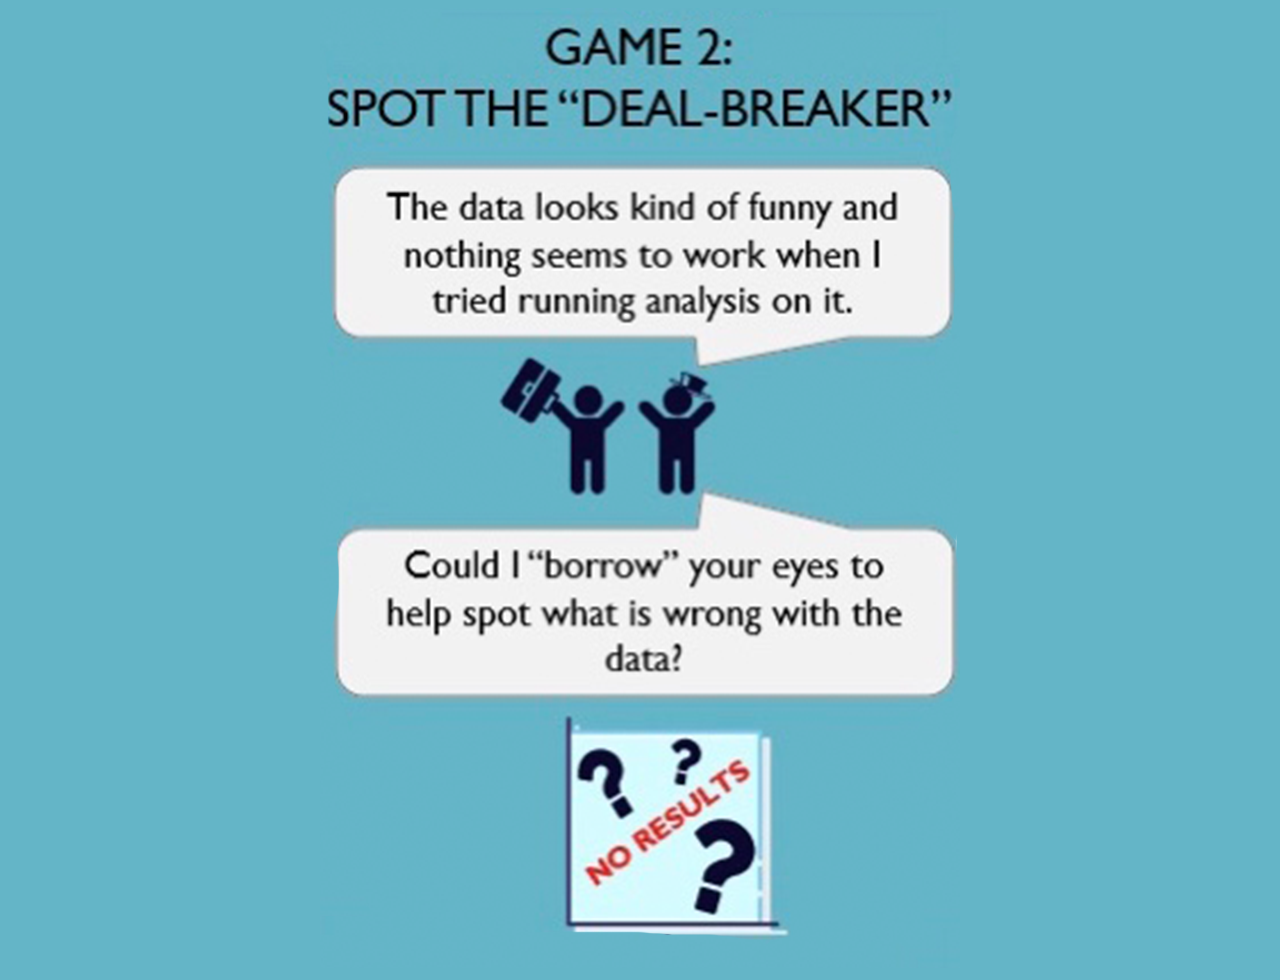
<file: game2_1/index.html>
<!DOCTYPE html>
<html>
	<head>
		<meta charset="utf-8">
		<meta name="viewport" content="width=device-width, initial-scale=1.0, maximum-scale=1.0, minimum-scale=1.0, user-scalable=no" />
		<title>Spot the "Deal-Breaker"</title>
	</head>
	<style>
		.bg{  
			background:url(img/index.png);  
			filter:"progid:DXImageTransform.Microsoft.AlphaImageLoader(sizingMethod='scale')";  
			-moz-background-size:100% 100%;  
			    background-size:100% 100%;  
			   
			}
		
	</style>
	<body style="background-color: rgb(100,181,199);">
		<div id="img1" style="text-align: center;">
			<img alt="" src="img/index.png" id="go" />
		</div>
		
		
		<script src="../jquery-1.8.3.min.js"></script>
		<script language="JavaScript" type="text/javascript">
				var go = document.getElementById('img1');
				go.onclick = function() {
					//alert(window.innerWidth);
					window.location.href = "open.html"
				};
				$(function(){
					if($(window).width()<1000){
						
						if($(window).width()>760){
							$("#go").css('width',$(window).width()/2);
							
						}else{
							$("#go").css('width',$(window).width());
						}
						//$('#go').height($(window).height());
					  //  $('#go').width($(window).width());
					}else{
						//$("#go").css('margin-left',($(window).height()/2)+($(window).height()/5));
					}
					//console.log($(window).width());
				});
		</script>

	</body>

</html>
</file>
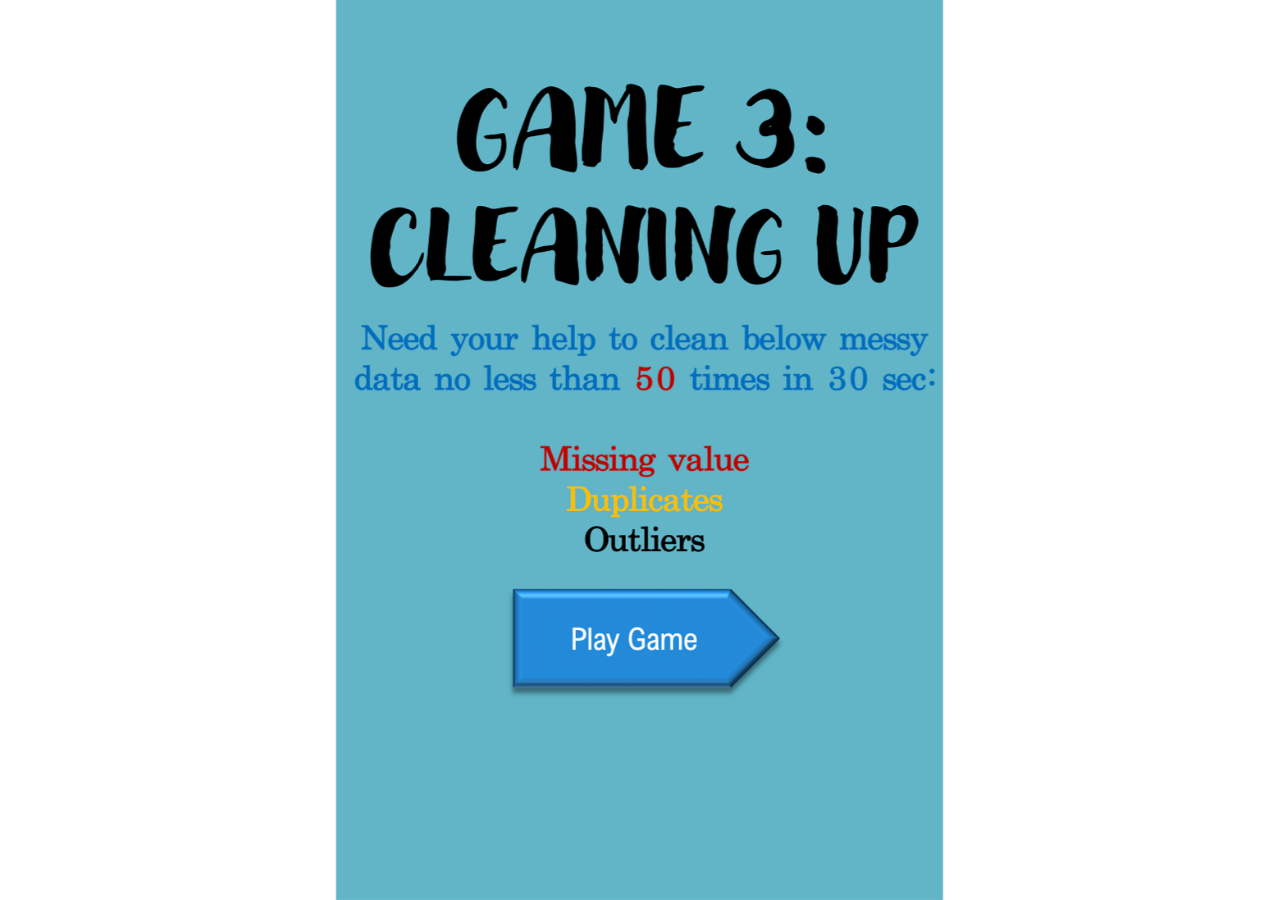
<file: game3/index.html>
<!DOCTYPE html>
<html>
	<head lang="en">
		<meta charset="UTF-8">
		<title>Data Cleaning</title>
		<meta name="viewport" content="width=device-width,user-scalable=no,initial-scale=1">
		<meta name="apple-mobile-web-app-capable" content="yes">
		<style>html,body{margin:0;height:100%;overflow:hidden;user-select:none;-webkit-user-select:none}canvas{position:fixed;top:0;left:0;display:block;height:100%;margin:auto}.board{position:fixed;top:0;left:0;width:100%;height:100%;display:none;text-align:center}.board-img{height:100%}.board-btn{position:absolute;width:67%;left:17%;height:10%;top:47%;cursor:pointer}.board-text{position:absolute;width:80%;max-height:30%;overflow:hidden;top:22%;left:10%;font-size:34px;color:#2860ad}.share-tip{display:none;position:fixed;top:0;left:0;width:100%;height:100%;background:url(img/share_tip.png?1408476074) 50% 0 rgba(0,0,0,.6) no-repeat;background-size:80% auto}.loading{position:fixed;top:0;left:0;background:rgba(0,0,0,.6);width:100%;height:100%}.loading-text{color:#fff;position:absolute;top:40%;width:100%;text-align:center}.start{position:fixed;top:0;left:0;width:100%;height:100%;background:url(img/start.jpg?1408476074) 50% 50% no-repeat;background-size:auto 100%}.start-btn{position:absolute;width:100%;left:0;top:50%;height:50%;cursor:pointer;-webkit-tap-highlight-color:transparent;tap-highlight-color:transparent}a[href^="http://tongji.baidu.com/"]{display:none}</style>
	</head>
	<body><canvas id="canvas" width="640" height="960">alternate content</canvas>
		<div id="start" class="start">
			<div id="start-btn" class="start-btn"></div>
		</div>
		<div id="loading" class="loading">
			<div class="loading-text">Loading... [<span id="loading-progress">0</span>%]</div>
		</div>
		<div id="board" class="board"><img class="board-img" src="img/board.png?1408476074">
			<div id="board-text" class="board-text"></div>
			<div class="board-btn" data-action="retry"></div>
			<div class="board-btn" onclick="toIndex()" style="
						    text-align: center;
						        top: 61%;
						        color: ;
						        width: 60%;
						        border: 0px solid ;
						        height: 9%;
						        background-color: ;
						        border-radius: 20px;
						        font-size: 46px;
						        font-weight: bold;
						        color: ;
					"></div>
			<div class="board-btn" style="top:73%" data-action="share"></div>


		</div>
		<div id="share-tip" class="share-tip"></div>
		<script type="text/javascript" src="js/lib.js"></script>
		<script type="text/javascript" src="js/game.js"></script>
		<div style='display:none'>
			<script>
				var _hmt = _hmt || [];
				(function() {
					var hm = document.createElement("script");
					hm.src = "//hm.baidu.com/hm.js?fa356a94bf5ae253b76fefa953bb56e4";
					var s = document.getElementsByTagName("script")[0];
					s.parentNode.insertBefore(hm, s);
				})();
				
				function toIndex(){
					window.location.href="../game.html";
				}
			</script>
		</div>
	</body>
</html>
</file>
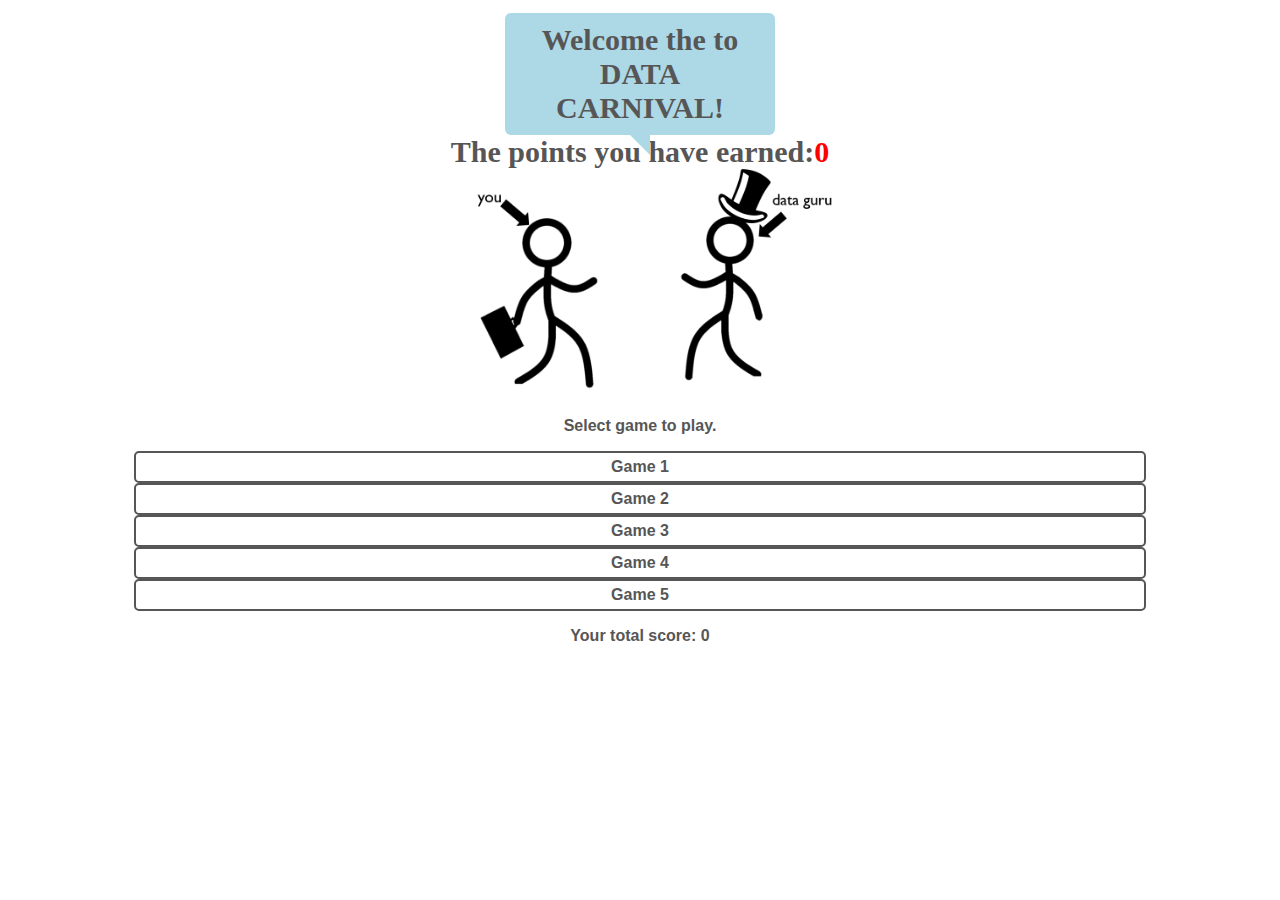
<file: game.html>
<!doctype html>
<html>
<head>
<meta charset="utf-8">
<title>Data Carnival</title>
<meta name="viewport" content="width=device-width, initial-scale=1, maximum-scale=1.0, user-scalable=no">
<link  rel="stylesheet" href="style.css">
<audio autoplay loop>
    <source src="http://soundimage.org/wp-content/uploads/2014/04/Fantasy_Game_Background.mp3" type="audio/mpeg">
    Your browser does not support the audio element.
  </audio>
</head>

<body>
    <div id="menu" class="main-container" >
        <div class="speech-bubble" id="title"> Welcome the to DATA CARNIVAL!</div>
		<div  id="title">The points you have earned:<span style="color: #f00;" id="gametotal"> 0</span></div>
        <div class="row">
            <div class="column"><img src="img/player.png" alt="player" width="100%"></div>  
            <div class="column"><img src="/img/gamemaster.png" alt="gamemaster"width="100%"></div>
        </div>
        <p>Select game to play.</p>
        <div id="gamebuttons">
            <div class="button" id="start1" onclick="startQuiz('game1')">Game 1</div>
            <div class="button" id="start2" onclick="startQuiz('game2')">Game 2</div>
            <div class="button" id="start3" onclick="startQuiz('game3')">Game 3</div>
            <div class="button" id="start4" onclick="startQuiz('game3')">Game 4</div>
            <div class="button" id="start5" onclick="startQuiz('game5')">Game 5</div>
        </div>
        <div id="totalscoredisplay"><p>Your total score: 0</p></div>
  	</div>
    <div id="game-container" style="display: none">
    <div id="gametitle"></div><br/>
    <div id="gameintro" class="main-container">
        <div class="speech-bubble" id="introspeech"></div>
        <div class="row">
            <div class="column"><img src="img/player.png" alt="player" width="100%"></div>  
            <div class="column"><img src="/img/gamemaster.png" alt="gamemaster"width="100%"></div>
        </div>
        <div class="button" id="playgame" onclick="playGame()">Play Game</div>
    </div>
    <div id="game" class="main-container" style="display: none">
        <div id="question"></div>
        <div id="countdown">
            <div id="countdown-number"></div>
            <svg width="80" height="80">
                <circle id="circle" class="circle_animation" r="31.8309886" cy="40" cx="40" stroke-width="8" stroke="black" fill="none"/>
              </svg>
        </div>
        <div id="progress"></div>
    </div>
    <div id="ending" class="main-container"  style="display: none">
        <div id="gamescore"></div>
        <div class="speech-bubble" id="endspeech"></div>
        <div class="row">
            <div class="column"><img src="img/player.png" alt="player" width="100%"></div>  
            <div class="column"><img src="img/gamemaster.png" alt="gamemaster"width="100%"></div>
        </div>
        <div class='button' id='menubutton' onclick='loadMenu()'>Go back to Menu</div>
    </div>
    </div>
    <!-- <script src="//ajax.googleapis.com/ajax/libs/jquery/1.9.1/jquery.min.js"></script> -->
	 <script src="jquery-1.8.3.min.js"></script>
    <script language="JavaScript" type="text/javascript" src="script.js"></script>
	<script language="JavaScript" type="text/javascript" >
		$(function(){
			debugger;
			var totalpoint=0;
			if(sessionStorage.getItem('finddadpoint')!=null){
				totalpoint+=Number(sessionStorage.getItem('finddadpoint'));
			}
			
			if(sessionStorage.getItem('icepailpoint')!=null){
				totalpoint+=Number(sessionStorage.getItem('icepailpoint'));
			}
			$("#gametotal").html(totalpoint);
		})
	</script>
</body>
</html>
</file>
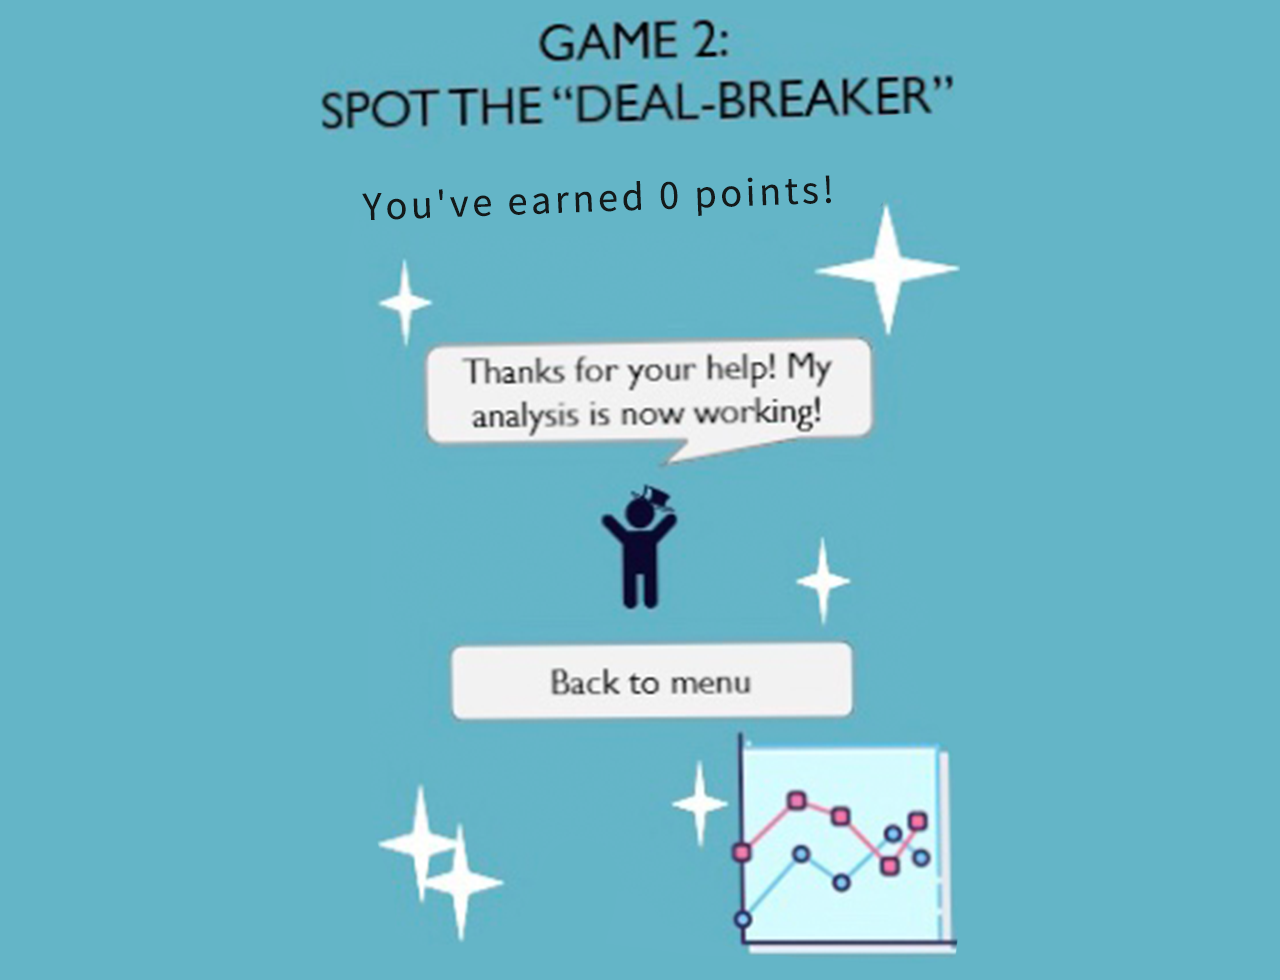
<file: game2_1/gohome.html>
<!DOCTYPE html>
<html>
	<head>
		<meta charset="utf-8">
			<meta name="viewport" content="width=device-width, initial-scale=1.0, maximum-scale=1.0, minimum-scale=1.0, user-scalable=no" />
		<title>Spot the "Deal-Breaker"</title>
	</head>
	<style>
		
	</style>
	<body style="background-color: rgb(100,181,199);">
		<!-- <div style="text-align: center;">
			<img alt="" src="./img/home.png" style="margin: 0 auto;"
			 id="go" />
		</div> -->
		
		
		<div id="img1" style="text-align: center;">
			<img alt="" src="img/home.png" id="go" />
		</div>
		
		<script src="../jquery-1.8.3.min.js"></script>
		<script language="JavaScript" type="text/javascript">
				var go = document.getElementById('go');
				go.onclick = function() {
					////////////console.log("Click");
					window.location.href = "../game.html"
				}
				$(function(){
					var f = sessionStorage.getItem('eyescore') == null?'0':sessionStorage.getItem('eyescore');
					if(f=='0'){
						
						$("#go").attr('src','img/home2.png');
						//$("#go").src();
					}
					if($(window).width()<1000){
						if($(window).width()>760){
							$("#go").css('width',$(window).width()/2);
							
						}else{
							$("#go").css('width',$(window).width());
						}
						
						
						
						//$('#go').height($(window).height());
					  //  $('#go').width($(window).width());
					}else{
						//$("#go").css('margin-left',($(window).height()/2)+($(window).height()/5));
					}
					////////////console.log($(window).width());
					// tc();
				})
				
		</script>

	</body>

</html>
</file>
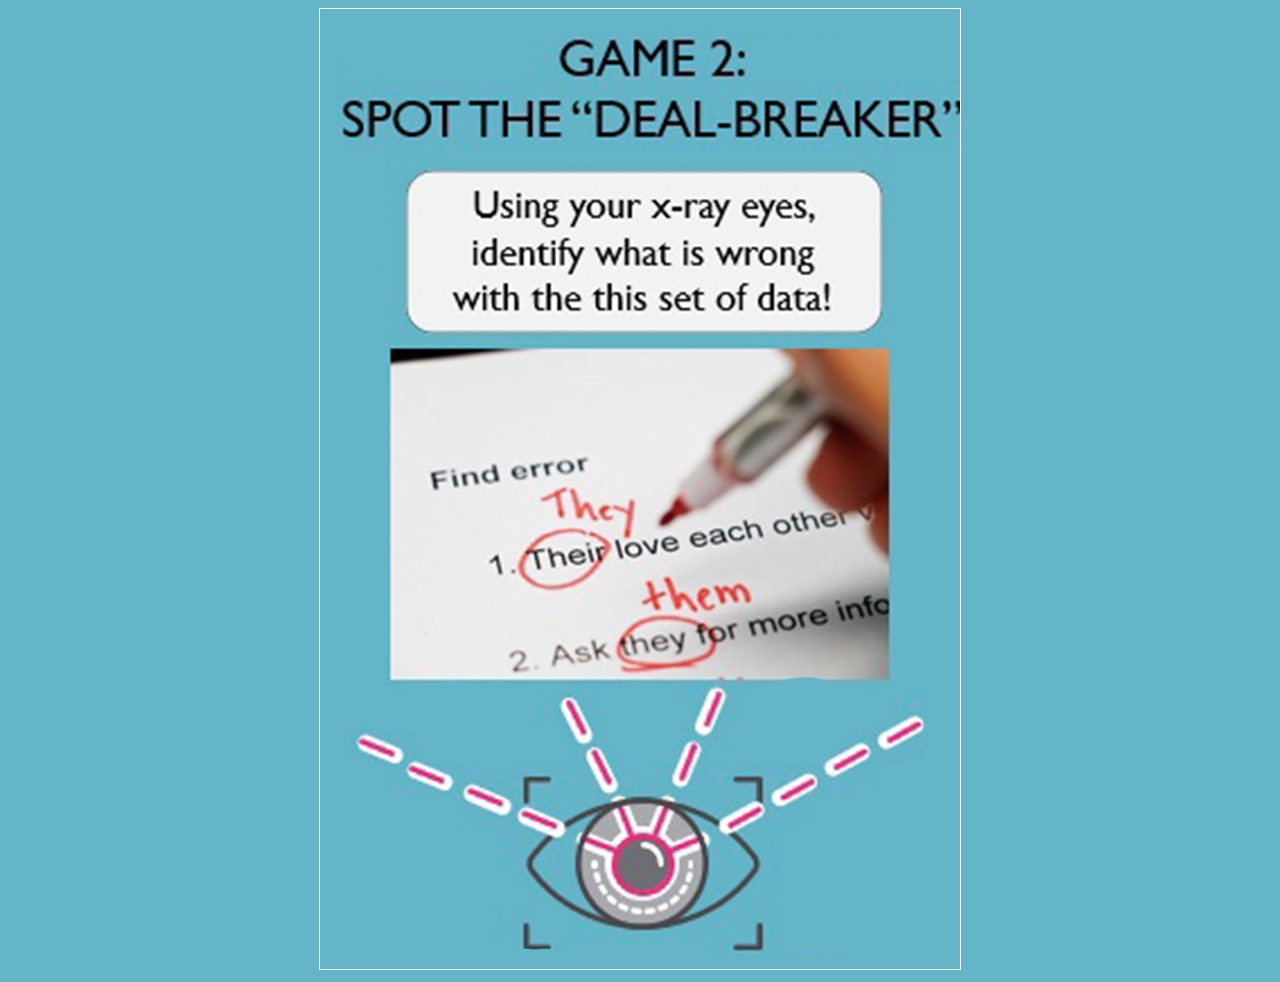
<file: game2_1/open.html>
<!DOCTYPE html>
<html>
	<head>
		<meta charset="utf-8">
			<meta name="viewport" content="width=device-width, initial-scale=1.0, maximum-scale=1.0, minimum-scale=1.0, user-scalable=no" />
		<title>Spot the "Deal-Breaker"</title>
	</head>
	<style>
	</style>
	<body style="background-color:rgb(101,181,200);">
		
		<div id="img1" style="text-align: center;">
			<img alt="" src="img/index2.png" id="go" />
		</div>
		<script src="../jquery-1.8.3.min.js"></script>
		<script language="JavaScript" type="text/javascript">
				var go = document.getElementById('go');
				go.onclick = function() {
					//console.log("Click");
					window.location.href = "game4.html"
				}
				
				$(function(){
					if($(window).width()<1000){
						if($(window).width()>760){
							$("#go").css('width',$(window).width()/2);
							
						}else{
							$("#go").css('width',$(window).width());
						}
						
						//$('#go').height($(window).height());
					}else{
						$("#go").css('border',"1px solid #fff");
					}
					//console.log($(window).width());
				});
		</script>

	</body>

</html>
</file>
<file: style.css>
html{
    font-family: 'Futura', sans-serif;
    font-size: 4em;
    font-size: 1em;
    font-weight: bolder;
    word-wrap: break-word;
    color : rgb(87, 86, 86);
    margin-left: auto;
    margin-right: auto;
    text-align: center;
  }
  body{
      background-color: white;
  }
  .row {
    left:0;
    right:0;
    margin:0 auto;
    max-width: 40%;
  }
  .column {
    float: left;
    width: 50%;
  }
  /* Clear floats after image containers */
  .row::after {
    content: "";
    clear: both;
    display: table;
  }

  .speech-bubble {
      position: relative;
      background: lightblue;
      max-width:250px;
      padding:10px;
      margin:0 auto;
      text-align: center;
      font-size:1em;
      border-radius:6px;
      animation-name: appearx;
      animation-duration: 2s;

  }
  .speech-bubble:after {
	content: '';
	position: absolute;
	bottom: 0;
	left: 50%;
	width: 0;
	height: 0;
	border: 20px solid transparent;
    border-top-color: lightblue;
    border-bottom: 0;
	border-right: 0;
	margin-left: -10px;
    margin-bottom: -20px;
}

@keyframes appearx {
    0%   {opacity: 0;}
    100% {opacity: 1;}
  }
  #title {
    font-family: Marker Felt, fantasy;
    font-size: 30px;
    text-align: center;
}
@keyframes glow {
    from {
      text-shadow: 0 0 2px #fff, 0 0 4px #fff, 0 0 6px #3498DB , 0 0 8px #3498DB , 0 0 10px #3498DB , 0 0 12px #3498DB , 0 0 14px #3498DB ;
    }
    
    to {
      text-shadow: 0 0 4px #fff, 0 0 6px #3498DB , 0 0 10px #3498DB , 0 0 12px #3498DB , 0 0 14px #3498DB , 0 0 16px #3498DB , 0 0 20px #3498DB ;
    }
  }
  .main-container{
    position: relative;
    padding : 5px;
    height: 90vh;
    top: 10%;
    left:0;
    right:0;
    bottom: 0;
    max-width: 80%;
    margin:0 auto;
}
  .button{
      font-size: 1em;
      word-break: break-all;
      max-width: 100%;
      border : 2px solid rgb(87, 86, 86);
      text-align: center;
      text-align: center;
      border-radius: 5px;
      cursor: pointer;
      padding : 5px;
      background-color: white;
  }
  .button:hover{
    border: 3px solid black ;
    background-color: lightblue;
    color : black ;
}
  #countdown {
    bottom: 0;
    left: 0;
    position: absolute;
  }
  #countdown-number {
    text-align:center;
    position: absolute;
    line-height: 80px;
    width: 100%;
  }
  svg {
    transform: rotate(-90deg);
}
.circle_animation {
  stroke-dasharray: 200; /* this value is the pixel circumference of the circle */
  stroke-dashoffset: 200;
  transition: all 1s linear;
}
  #progress{
      width : 500px;
      position: absolute;
      bottom : 0px;
      right : 0px;
      padding:5px;
      text-align: right;
  }
  .prog{
      width : 25px;
      height : 25px;
      border : 2px solid rgb(87, 86, 86);
      display: inline-block;
      border-radius: 50%;
      margin-left : 5px;
      margin-right : 5px;
  }
</file>
